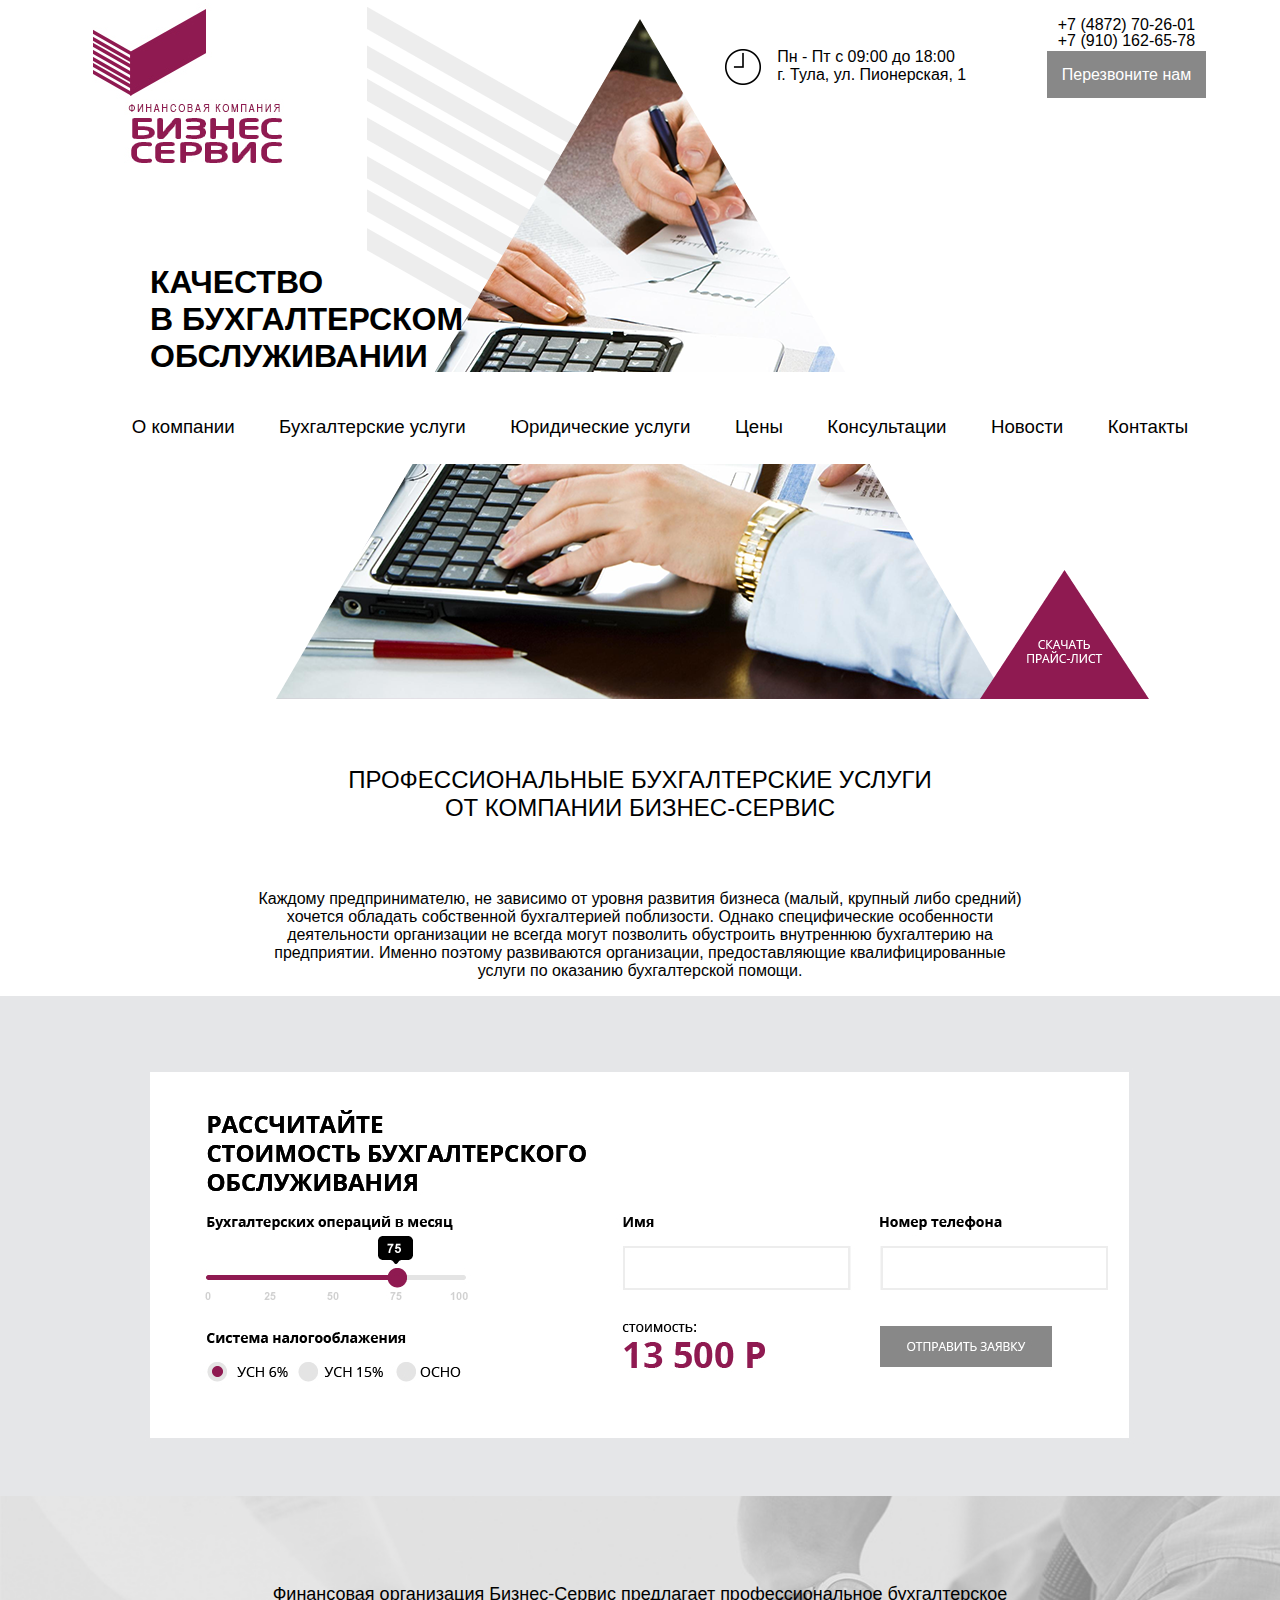
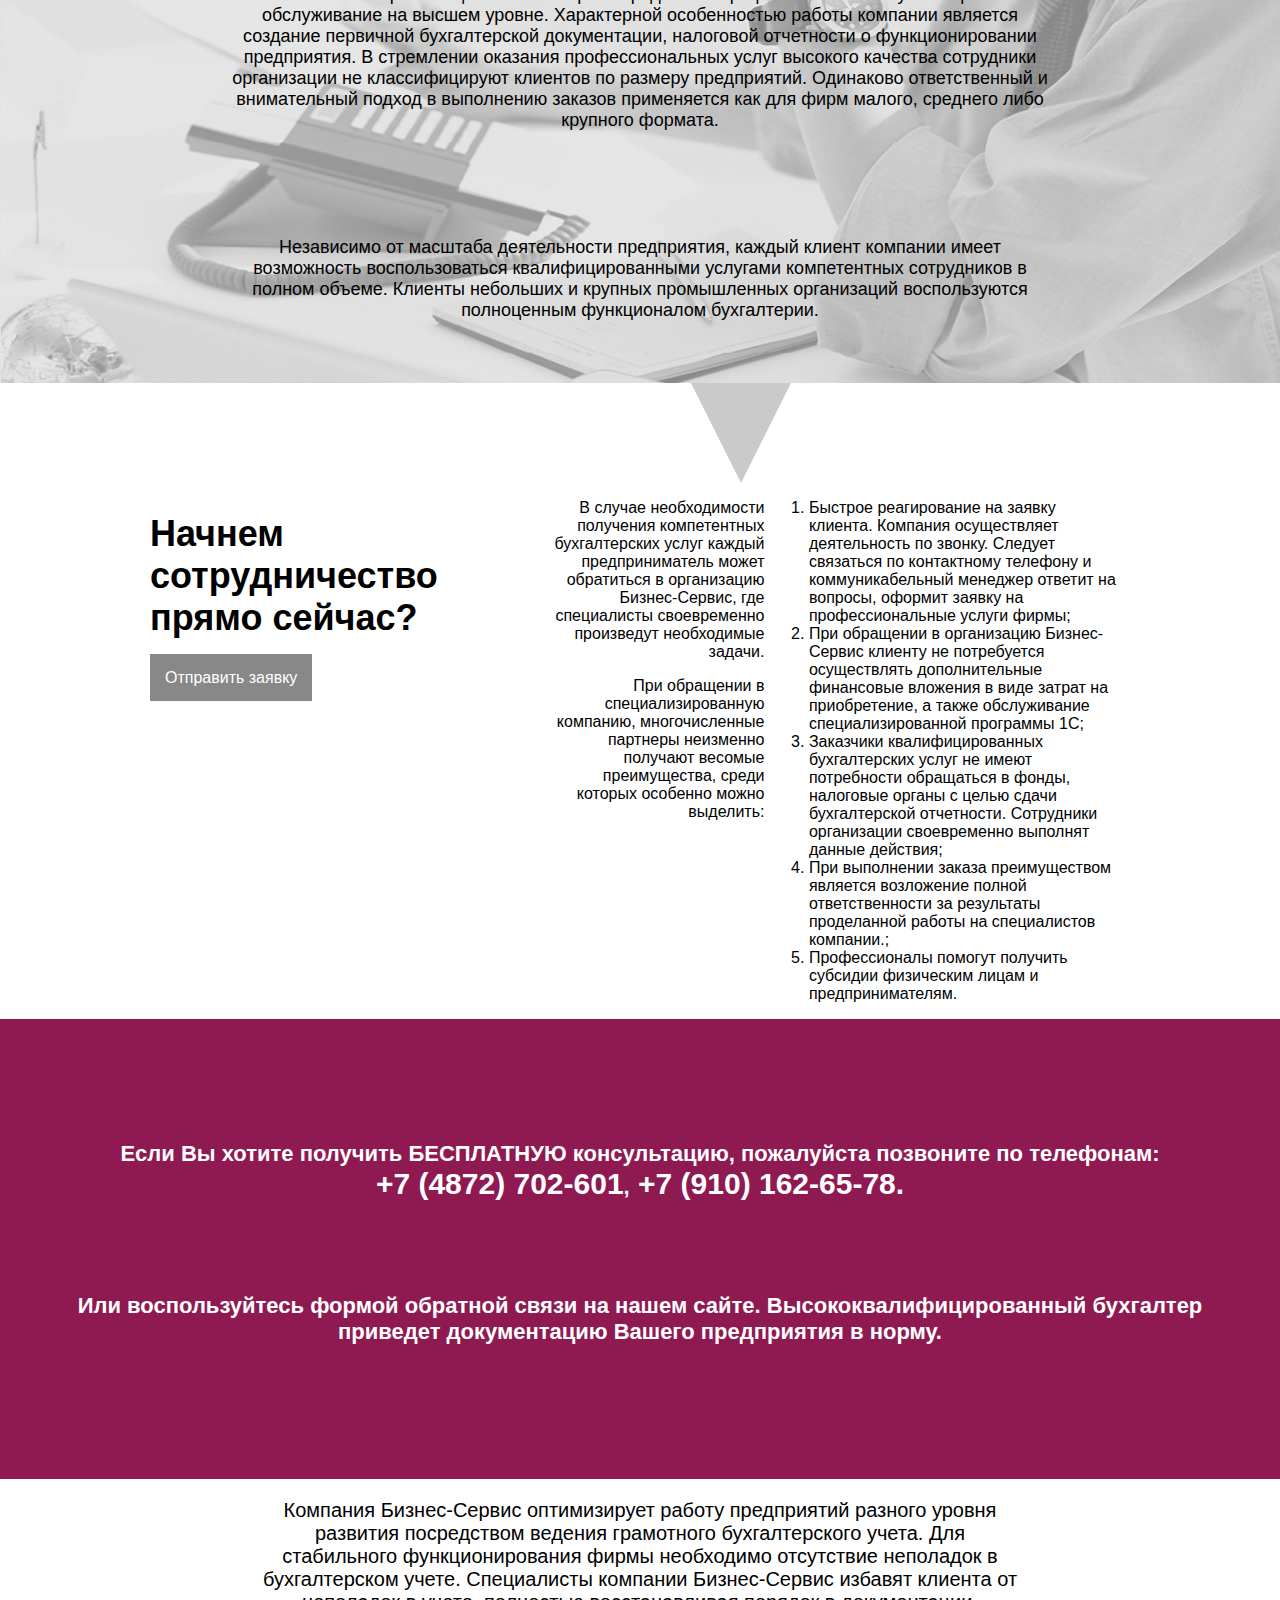
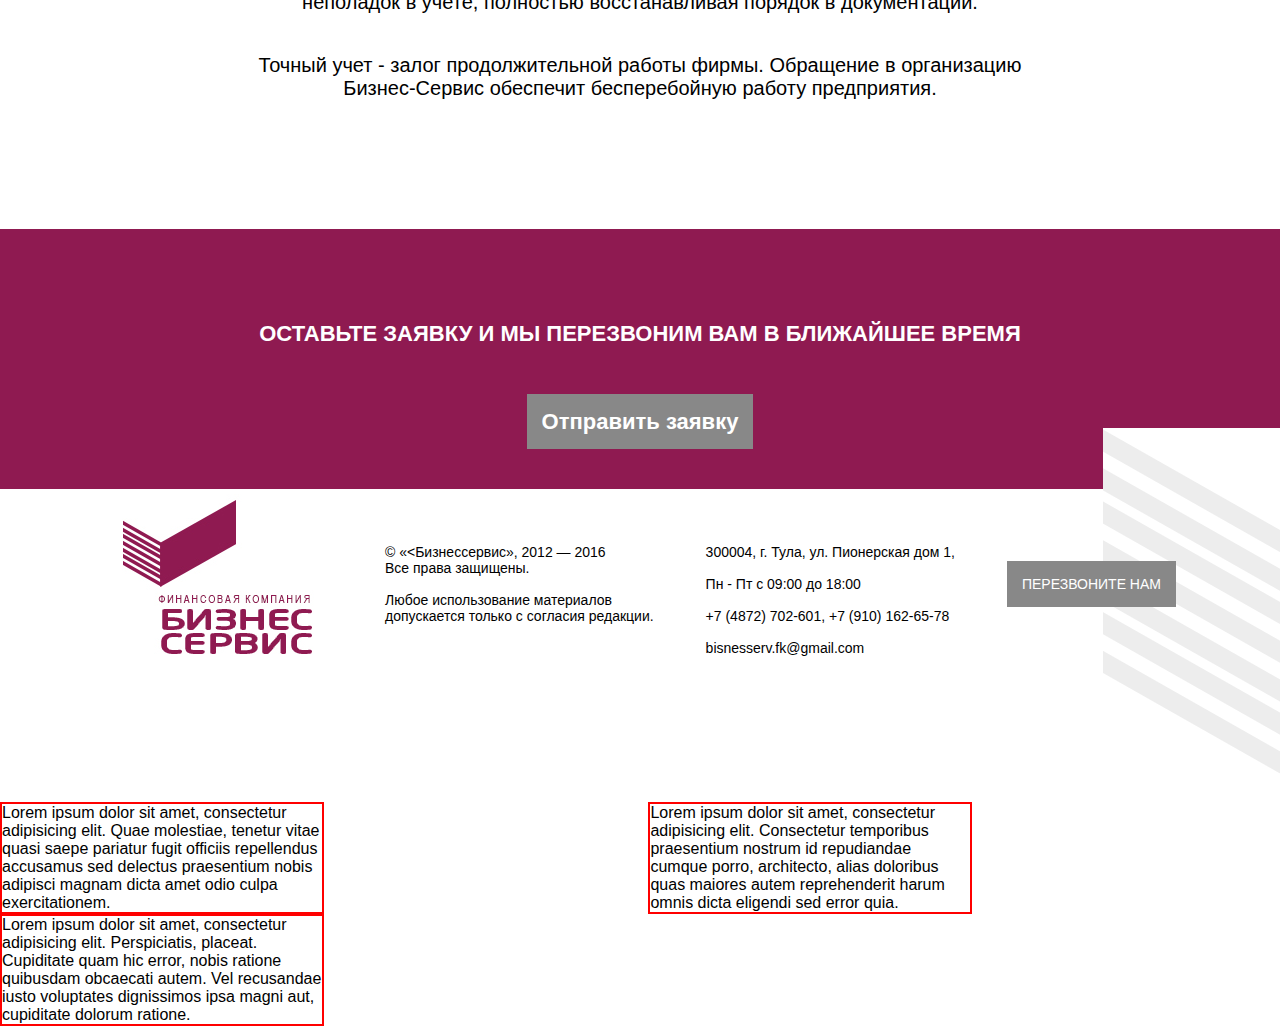
<file: index.html>
<!DOCTYPE html>
<html lang="en">
<head>
	<meta charset="UTF-8">
	<title>Бизнессервис</title>
	<link rel="stylesheet" type="text/css" href="style/styles.css">
	<script type="text/javascript" src=""></script>
</head>
<body>
	<header>
	<div>
	<!-- <div style="background:url('img/mainup.png');width:1280px;height:391px; position:relative;"></div> -->
	<div>
		<div>
			<img src="img/logo.png" id="logo">
		</div>
		<div class="contacts" align="rigth">
			<div class="adress">
				<img src="img/clock.png" style="float:left">
				<p>Пн - Пт с 09:00 до 18:00 <br>г. Тула, ул. Пионерская, 1</p>
			</div>
			<div class="phonenumbers">
			<p>+7 (4872) 70-26-01</p>
			<p style="    margin-top: -18px;">+7 (910) 162-65-78</p>
			<a href="" class="popup_btn"> Перезвоните нам</a>	
			</div>
		</div>
	<img src="img/mainup.png" style="margin-top: -200px;">
	</div>
	</div>
	</header>
<div class="logotext"><h2>КАЧЕСТВО<br> В БУХГАЛТЕРСКОМ ОБСЛУЖИВАНИИ</h2></div>
	<nav class="nav">
		<ul class="dropdown">
			<li class="dropdown-top">О компании</li>
			<li class="dropdown-top"><a href="second.html">Бухгалтерские услуги</a>
			<ul class="dropdown-inside">
				<li>Юридические</li>
				<li>Профессиональные</li>
				<li>Аудиторские</li>
			</ul></li>
			<li class="dropdown-top">Юридические услуги</li>
			<li class="dropdown-top">Цены</li>
			<li class="dropdown-top">Консультации</li>
			<li class="dropdown-top">Новости</li>
			<li class="dropdown-top">Контакты</li>
		</ul>
	</nav>
	<div style="text-align:center; font-weight::bold;">
	<img src="img/maindown.png">
	</div>
	<div class="download">
		<div><img src="img/triangle.png" alt="" id="triangle-download"></div>
	</div>

	<div class="text-main">
		<p><h1>ПРОФЕССИОНАЛЬНЫЕ БУХГАЛТЕРСКИЕ УСЛУГИ<br> ОТ КОМПАНИИ БИЗНЕС-СЕРВИС</h1></p>
		<p>Каждому предпринимателю, не зависимо от уровня развития бизнеса (малый, крупный либо средний) хочется обладать собственной бухгалтерией поблизости. Однако специфические особенности деятельности организации не всегда могут позволить обустроить внутреннюю бухгалтерию на предприятии. Именно поэтому развиваются организации, предоставляющие квалифицированные услуги по оказанию бухгалтерской помощи.</p>
	</div>
	<!-- <div id="triangle-up"> Скачать прайс-лист</div> -->
	<div>
		<form class="calculator">
			<p>Функционал сайта находится на доработке. Приносим извинения за предоставленные неудобства</p>
		</form>
	</div>

	<div class="parallax">
		<p>Финансовая организация Бизнес-Сервис предлагает профессиональное бухгалтерское обслуживание на высшем уровне. Характерной особенностью работы компании является создание первичной бухгалтерской документации, налоговой отчетности о функционировании предприятия. В стремлении оказания профессиональных услуг высокого качества сотрудники организации не классифицируют клиентов по размеру предприятий. Одинаково ответственный и внимательный подход в выполнению заказов применяется как для фирм малого, среднего либо крупного формата.</p>

<p>Независимо от масштаба деятельности предприятия, каждый клиент компании имеет возможность воспользоваться квалифицированными услугами компетентных сотрудников в полном объеме. Клиенты небольших и крупных промышленных организаций воспользуются полноценным функционалом бухгалтерии.</p>
	</div>
	<div id="triangle-down"></div>

	<div class="team">
		<div style="margin-left: 150px;width: 390px;">
			<h2>Начнем сотрудничество прямо сейчас?</h2>
			<a href="" class="popup_btn">Отправить заявку</a>
		</div>
		<div style="width: 220px;text-align: right;">
			<p>В случае необходимости получения компетентных бухгалтерских услуг каждый предприниматель может обратиться в организацию Бизнес-Сервис, где специалисты своевременно произведут необходимые задачи.</p>
 
<p>При обращении в специализированную компанию, многочисленные партнеры неизменно получают весомые преимущества, среди которых особенно можно выделить:</p>
		</div>
		<div style="width:350px;">
			<ul>
				<li>Быстрое реагирование на заявку клиента. Компания осуществляет деятельность по звонку. Следует связаться по контактному телефону и коммуникабельный менеджер ответит на вопросы, оформит заявку на профессиональные услуги фирмы;</li>
				<li>При обращении в организацию Бизнес-Сервис клиенту не потребуется осуществлять дополнительные финансовые вложения в виде затрат на приобретение, а также обслуживание специализированной программы 1С;</li>
				<li>Заказчики квалифицированных бухгалтерских услуг не имеют потребности обращаться в фонды, налоговые органы с целью сдачи бухгалтерской отчетности. Сотрудники организации своевременно выполнят данные действия;</li>
				<li>При выполнении заказа преимуществом является возложение полной ответственности за результаты проделанной работы на специалистов компании.;</li>
				<li>Профессионалы помогут получить субсидии физическим лицам и предпринимателям.</li>
			</ul>
		</div>


		<!-- <table>
			<tbody>
				<tr>
					<td>В случае необходимости получения компетентных бухгалтерских услуг каждый предприниматель может обратиться в организацию Бизнес-Сервис, где специалисты своевременно произведут необходимые задачи.
 
При обращении в специализированную компанию, многочисленные партнеры неизменно получают весомые преимущества, среди которых особенно можно выделить:
</td>
					<td>1) Быстрое реагирование на заявку клиента. Компания осуществляет деятельность по звонку. Следует связаться по контактному телефону и коммуникабельный менеджер ответит на вопросы, оформит заявку на профессиональные услуги фирмы;

2) При обращении в организацию Бизнес-Сервис клиенту не потребуется осуществлять дополнительные финансовые вложения в виде затрат на приобретение, а также обслуживание специализированной программы 1С;

3) Заказчики квалифицированных бухгалтерских услуг не имеют потребности обращаться в фонды, налоговые органы с целью сдачи бухгалтерской отчетности. Сотрудники организации своевременно выполнят данные действия;

4) При выполнении заказа преимуществом является возложение полной ответственности за результаты проделанной работы на специалистов компании.;

5) Профессионалы помогут получить субсидии физическим лицам и предпринимателям.
</td>
				</tr>
			</tbody>
		</table> -->
	</div>

	<div class="phonecall">
		<p>Если Вы хотите получить БЕСПЛАТНУЮ консультацию, пожалуйста позвоните по телефонам:<br> 
<strong>+7 (4872) 702-601</strong>,<strong> +7 (910) 162-65-78.</strong></p> 

<p>Или воспользуйтесь формой обратной связи на нашем сайте. Высококвалифицированный бухгалтер приведет документацию Вашего предприятия в норму.</p>
	</div>
	<div class="text-info">
		<p>Компания Бизнес-Сервис оптимизирует работу предприятий разного уровня развития посредством ведения грамотного бухгалтерского учета. Для стабильного функционирования фирмы необходимо отсутствие неполадок в бухгалтерском учете. Специалисты компании Бизнес-Сервис избавят клиента от неполадок в учете, полностью восстанавливая порядок в документации. </p>

<p>Точный учет - залог продолжительной работы фирмы. Обращение в организацию Бизнес-Сервис обеспечит бесперебойную работу предприятия.</p>
	</div>
<div class="phonecall-2">
		<p>ОСТАВЬТЕ ЗАЯВКУ И МЫ ПЕРЕЗВОНИМ ВАМ В БЛИЖАЙШЕЕ ВРЕМЯ</p>
		<p><a href="" class="popup_btn">Отправить заявку</a></p>
	</div>
	<footer class="footer">
		<div >
			<table>
				<tr>
					<td rowspan="2"><img src="img/logo.png"></td>
					<td style="text-align:left">© «<Бизнессервис», 2012 — 2016<br>Все права защищены.<br><br>Любое использование материалов<br> допускается только с согласия редакции.</td>
					<td style="text-align:left;padding-top: 33px;">300004, г. Тула, ул. Пионерская дом 1,<br><br> Пн - Пт с 09:00 до 18:00<br><br>+7 (4872) 702-601, +7 (910) 162-65-78<br><br>bisnesserv.fk@gmail.com</td>
					<td rowspan="2"><a href="" class="popup_btn">ПЕРЕЗВОНИТЕ НАМ</a></td>
				</tr>
				
			</table>
			<img src="img/footer.png" style="float: right;
    margin-top: -250px;
    margin-right: -120px;
    overflow: hidden;">
		</div>
	</footer>
</body>
<style>
ul.dropdown li { position: relative; }
 ul.dropdown,
 ul.dropdown-inside {
 list-style-type: none;
 }
 ul.dropdown-inside {
 position: absolute;
 left: -9999px;
 }
 ul.dropdown li.dropdown-top {
 display: inline-block;
 //float: left;
 //margin: 0 1px 0 0;
 }
 ul.dropdown li.dropdown-top a {
 //padding: 3px 10px 4px;
 display: block;
 }
 //ul.dropdown a.dropdown-top { background: #efefef; }
 //ul.dropdown a.dropdown-top:hover { padding: 2px 10px 5px; }
 ul.dropdown li.dropdown-top:hover .dropdown-inside {
 display: block;
 left: 0;
 transition: 0.3s;
 }
 ul.dropdown .dropdown-inside { background: #fff; }
 ul.dropdown .dropdown-inside a:hover { background: #efefef; }


.headertest {
 }

 .headertest div{
 	border: red 2px solid;
 	width: 25%;
 	display: inline-block;
 }
 #cont{
 	margin-left: 25%;
 }

 .adress{
 	    width: 265px;
    margin-right: 70px;
 }
</style>







<div class="headertest">
	
<div>Lorem ipsum dolor sit amet, consectetur adipisicing elit. Quae molestiae, tenetur vitae quasi saepe pariatur fugit officiis repellendus accusamus sed delectus praesentium nobis adipisci magnam dicta amet odio culpa exercitationem.</div>
<div id="cont">Lorem ipsum dolor sit amet, consectetur adipisicing elit. Consectetur temporibus praesentium nostrum id repudiandae cumque porro, architecto, alias doloribus quas maiores autem reprehenderit harum omnis dicta eligendi sed error quia.</div>
<div>Lorem ipsum dolor sit amet, consectetur adipisicing elit. Perspiciatis, placeat. Cupiditate quam hic error, nobis ratione quibusdam obcaecati autem. Vel recusandae iusto voluptates dignissimos ipsa magni aut, cupiditate dolorum ratione.</div>

</div>

</html>
</file>
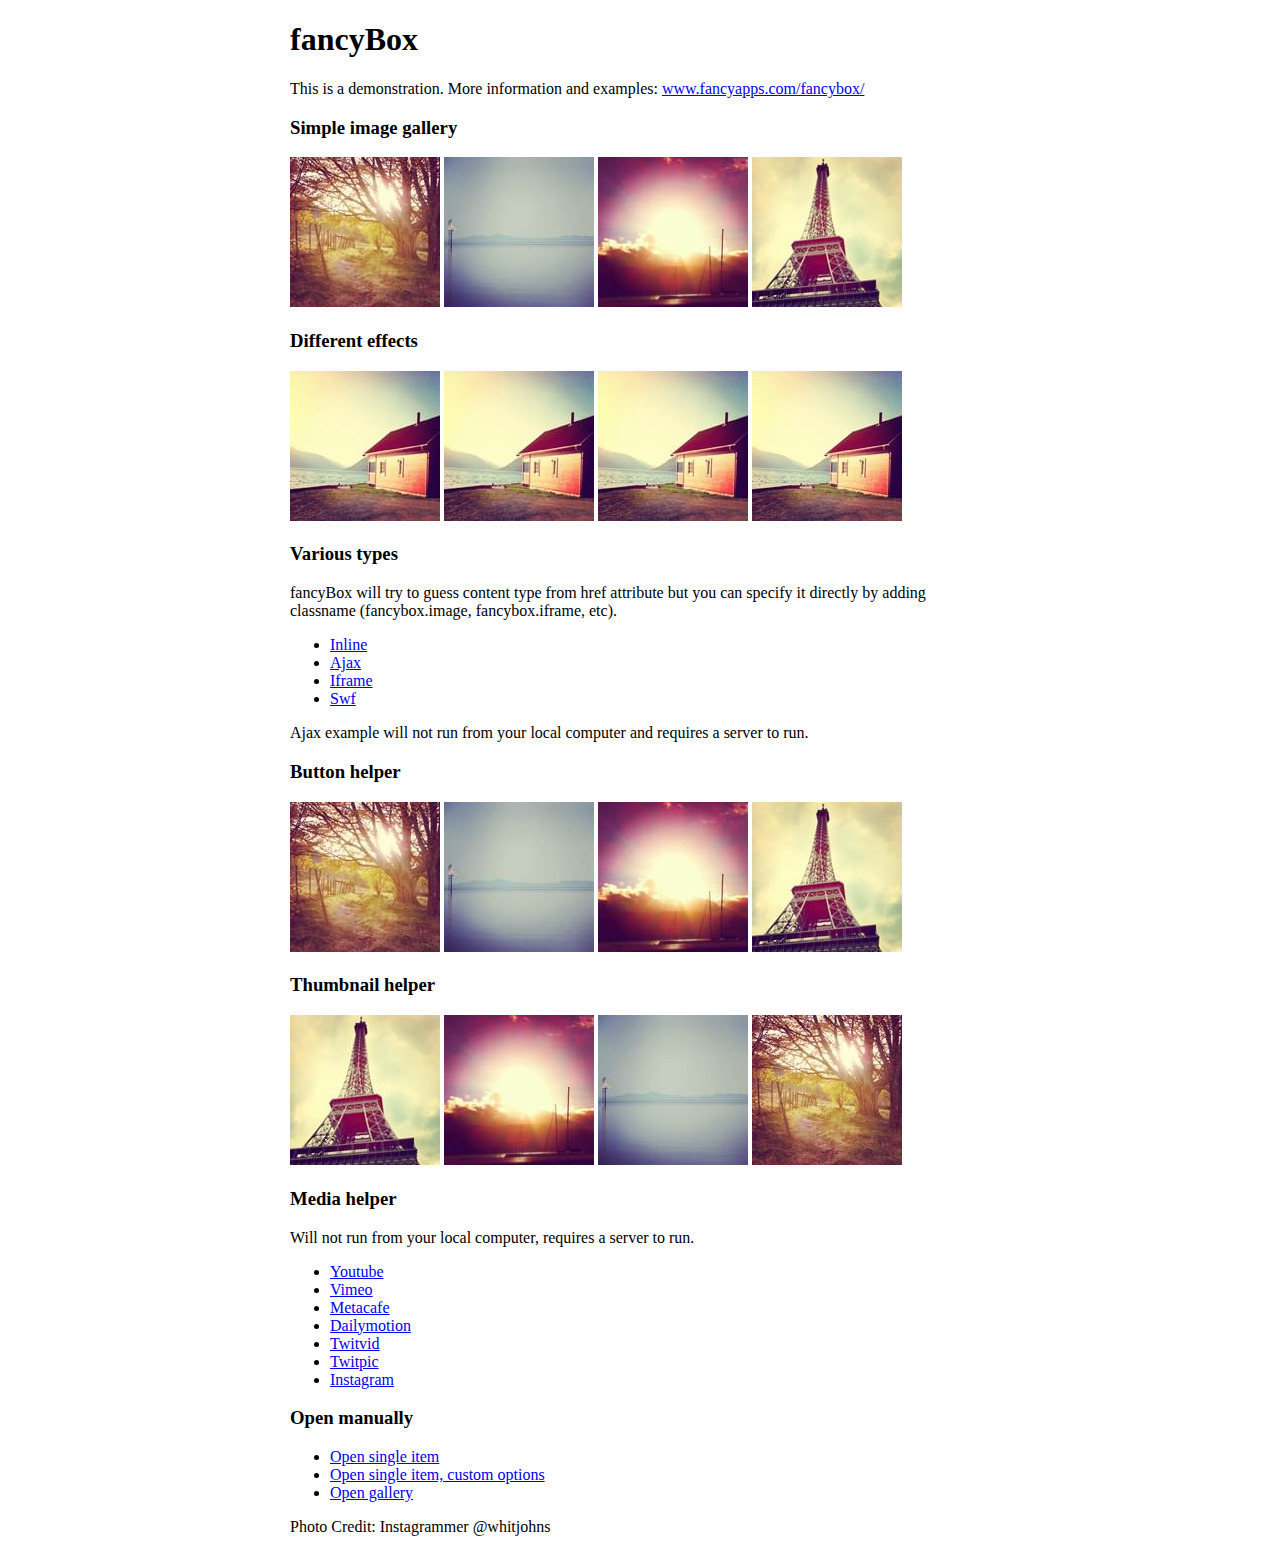
<file: js/fancyapps-fancyBox-18d1712/demo/index.html>
<!DOCTYPE html>
<html>
<head>
	<title>fancyBox - Fancy jQuery Lightbox Alternative | Demonstration</title>
	<meta http-equiv="Content-Type" content="text/html; charset=UTF-8" />

	<!-- Add jQuery library -->
	<script type="text/javascript" src="../lib/jquery-1.10.1.min.js"></script>

	<!-- Add mousewheel plugin (this is optional) -->
	<script type="text/javascript" src="../lib/jquery.mousewheel-3.0.6.pack.js"></script>

	<!-- Add fancyBox main JS and CSS files -->
	<script type="text/javascript" src="../source/jquery.fancybox.js?v=2.1.5"></script>
	<link rel="stylesheet" type="text/css" href="../source/jquery.fancybox.css?v=2.1.5" media="screen" />

	<!-- Add Button helper (this is optional) -->
	<link rel="stylesheet" type="text/css" href="../source/helpers/jquery.fancybox-buttons.css?v=1.0.5" />
	<script type="text/javascript" src="../source/helpers/jquery.fancybox-buttons.js?v=1.0.5"></script>

	<!-- Add Thumbnail helper (this is optional) -->
	<link rel="stylesheet" type="text/css" href="../source/helpers/jquery.fancybox-thumbs.css?v=1.0.7" />
	<script type="text/javascript" src="../source/helpers/jquery.fancybox-thumbs.js?v=1.0.7"></script>

	<!-- Add Media helper (this is optional) -->
	<script type="text/javascript" src="../source/helpers/jquery.fancybox-media.js?v=1.0.6"></script>

	<script type="text/javascript">
		$(document).ready(function() {
			/*
			 *  Simple image gallery. Uses default settings
			 */

			$('.fancybox').fancybox();

			/*
			 *  Different effects
			 */

			// Change title type, overlay closing speed
			$(".fancybox-effects-a").fancybox({
				helpers: {
					title : {
						type : 'outside'
					},
					overlay : {
						speedOut : 0
					}
				}
			});

			// Disable opening and closing animations, change title type
			$(".fancybox-effects-b").fancybox({
				openEffect  : 'none',
				closeEffect	: 'none',

				helpers : {
					title : {
						type : 'over'
					}
				}
			});

			// Set custom style, close if clicked, change title type and overlay color
			$(".fancybox-effects-c").fancybox({
				wrapCSS    : 'fancybox-custom',
				closeClick : true,

				openEffect : 'none',

				helpers : {
					title : {
						type : 'inside'
					},
					overlay : {
						css : {
							'background' : 'rgba(238,238,238,0.85)'
						}
					}
				}
			});

			// Remove padding, set opening and closing animations, close if clicked and disable overlay
			$(".fancybox-effects-d").fancybox({
				padding: 0,

				openEffect : 'elastic',
				openSpeed  : 150,

				closeEffect : 'elastic',
				closeSpeed  : 150,

				closeClick : true,

				helpers : {
					overlay : null
				}
			});

			/*
			 *  Button helper. Disable animations, hide close button, change title type and content
			 */

			$('.fancybox-buttons').fancybox({
				openEffect  : 'none',
				closeEffect : 'none',

				prevEffect : 'none',
				nextEffect : 'none',

				closeBtn  : false,

				helpers : {
					title : {
						type : 'inside'
					},
					buttons	: {}
				},

				afterLoad : function() {
					this.title = 'Image ' + (this.index + 1) + ' of ' + this.group.length + (this.title ? ' - ' + this.title : '');
				}
			});


			/*
			 *  Thumbnail helper. Disable animations, hide close button, arrows and slide to next gallery item if clicked
			 */

			$('.fancybox-thumbs').fancybox({
				prevEffect : 'none',
				nextEffect : 'none',

				closeBtn  : false,
				arrows    : false,
				nextClick : true,

				helpers : {
					thumbs : {
						width  : 50,
						height : 50
					}
				}
			});

			/*
			 *  Media helper. Group items, disable animations, hide arrows, enable media and button helpers.
			*/
			$('.fancybox-media')
				.attr('rel', 'media-gallery')
				.fancybox({
					openEffect : 'none',
					closeEffect : 'none',
					prevEffect : 'none',
					nextEffect : 'none',

					arrows : false,
					helpers : {
						media : {},
						buttons : {}
					}
				});

			/*
			 *  Open manually
			 */

			$("#fancybox-manual-a").click(function() {
				$.fancybox.open('1_b.jpg');
			});

			$("#fancybox-manual-b").click(function() {
				$.fancybox.open({
					href : 'iframe.html',
					type : 'iframe',
					padding : 5
				});
			});

			$("#fancybox-manual-c").click(function() {
				$.fancybox.open([
					{
						href : '1_b.jpg',
						title : 'My title'
					}, {
						href : '2_b.jpg',
						title : '2nd title'
					}, {
						href : '3_b.jpg'
					}
				], {
					helpers : {
						thumbs : {
							width: 75,
							height: 50
						}
					}
				});
			});


		});
	</script>
	<style type="text/css">
		.fancybox-custom .fancybox-skin {
			box-shadow: 0 0 50px #222;
		}

		body {
			max-width: 700px;
			margin: 0 auto;
		}
	</style>
</head>
<body>
	<h1>fancyBox</h1>

	<p>This is a demonstration. More information and examples: <a href="http://fancyapps.com/fancybox/">www.fancyapps.com/fancybox/</a></p>

	<h3>Simple image gallery</h3>
	<p>
		<a class="fancybox" href="1_b.jpg" data-fancybox-group="gallery" title="Lorem ipsum dolor sit amet"><img src="1_s.jpg" alt="" /></a>

		<a class="fancybox" href="2_b.jpg" data-fancybox-group="gallery" title="Etiam quis mi eu elit temp"><img src="2_s.jpg" alt="" /></a>

		<a class="fancybox" href="3_b.jpg" data-fancybox-group="gallery" title="Cras neque mi, semper leon"><img src="3_s.jpg" alt="" /></a>

		<a class="fancybox" href="4_b.jpg" data-fancybox-group="gallery" title="Sed vel sapien vel sem uno"><img src="4_s.jpg" alt="" /></a>
	</p>

	<h3>Different effects</h3>
	<p>
		<a class="fancybox-effects-a" href="5_b.jpg" title="Lorem ipsum dolor sit amet, consectetur adipiscing elit"><img src="5_s.jpg" alt="" /></a>

		<a class="fancybox-effects-b" href="5_b.jpg" title="Lorem ipsum dolor sit amet, consectetur adipiscing elit"><img src="5_s.jpg" alt="" /></a>

		<a class="fancybox-effects-c" href="5_b.jpg" title="Lorem ipsum dolor sit amet, consectetur adipiscing elit"><img src="5_s.jpg" alt="" /></a>

		<a class="fancybox-effects-d" href="5_b.jpg" title="Lorem ipsum dolor sit amet, consectetur adipiscing elit"><img src="5_s.jpg" alt="" /></a>
	</p>

	<h3>Various types</h3>
	<p>
		fancyBox will try to guess content type from href attribute but you can specify it directly by adding classname (fancybox.image, fancybox.iframe, etc).
	</p>
	<ul>
		<li><a class="fancybox" href="#inline1" title="Lorem ipsum dolor sit amet">Inline</a></li>
		<li><a class="fancybox fancybox.ajax" href="ajax.txt">Ajax</a></li>
		<li><a class="fancybox fancybox.iframe" href="iframe.html">Iframe</a></li>
		<li><a class="fancybox" href="http://www.adobe.com/jp/events/cs3_web_edition_tour/swfs/perform.swf">Swf</a></li>
	</ul>

	<div id="inline1" style="width:400px;display: none;">
		<h3>Etiam quis mi eu elit</h3>
		<p>
			Lorem ipsum dolor sit amet, consectetur adipiscing elit. Etiam quis mi eu elit tempor facilisis id et neque. Nulla sit amet sem sapien. Vestibulum imperdiet porta ante ac ornare. Nulla et lorem eu nibh adipiscing ultricies nec at lacus. Cras laoreet ultricies sem, at blandit mi eleifend aliquam. Nunc enim ipsum, vehicula non pretium varius, cursus ac tortor. Vivamus fringilla congue laoreet. Quisque ultrices sodales orci, quis rhoncus justo auctor in. Phasellus dui eros, bibendum eu feugiat ornare, faucibus eu mi. Nunc aliquet tempus sem, id aliquam diam varius ac. Maecenas nisl nunc, molestie vitae eleifend vel, iaculis sed magna. Aenean tempus lacus vitae orci posuere porttitor eget non felis. Donec lectus elit, aliquam nec eleifend sit amet, vestibulum sed nunc.
		</p>
	</div>

	<p>
		Ajax example will not run from your local computer and requires a server to run.
	</p>

	<h3>Button helper</h3>
	<p>
		<a class="fancybox-buttons" data-fancybox-group="button" href="1_b.jpg"><img src="1_s.jpg" alt="" /></a>

		<a class="fancybox-buttons" data-fancybox-group="button" href="2_b.jpg"><img src="2_s.jpg" alt="" /></a>

		<a class="fancybox-buttons" data-fancybox-group="button" href="3_b.jpg"><img src="3_s.jpg" alt="" /></a>

		<a class="fancybox-buttons" data-fancybox-group="button" href="4_b.jpg"><img src="4_s.jpg" alt="" /></a>
	</p>

	<h3>Thumbnail helper</h3>
	<p>
		<a class="fancybox-thumbs" data-fancybox-group="thumb" href="4_b.jpg"><img src="4_s.jpg" alt="" /></a>

		<a class="fancybox-thumbs" data-fancybox-group="thumb" href="3_b.jpg"><img src="3_s.jpg" alt="" /></a>

		<a class="fancybox-thumbs" data-fancybox-group="thumb" href="2_b.jpg"><img src="2_s.jpg" alt="" /></a>

		<a class="fancybox-thumbs" data-fancybox-group="thumb" href="1_b.jpg"><img src="1_s.jpg" alt="" /></a>
	</p>

	<h3>Media helper</h3>
	<p>
		Will not run from your local computer, requires a server to run.
	</p>

	<ul>
		<li><a class="fancybox-media" href="http://www.youtube.com/watch?v=opj24KnzrWo">Youtube</a></li>
		<li><a class="fancybox-media" href="http://vimeo.com/47480346">Vimeo</a></li>
		<li><a class="fancybox-media" href="http://www.metacafe.com/watch/7635964/">Metacafe</a></li>
		<li><a class="fancybox-media" href="http://www.dailymotion.com/video/xoeylt_electric-guest-this-head-i-hold_music">Dailymotion</a></li>
		<li><a class="fancybox-media" href="http://twitvid.com/QY7MD">Twitvid</a></li>
		<li><a class="fancybox-media" href="http://twitpic.com/7p93st">Twitpic</a></li>
		<li><a class="fancybox-media" href="http://instagr.am/p/IejkuUGxQn">Instagram</a></li>
	</ul>

	<h3>Open manually</h3>
	<ul>
		<li><a id="fancybox-manual-a" href="javascript:;">Open single item</a></li>
		<li><a id="fancybox-manual-b" href="javascript:;">Open single item, custom options</a></li>
		<li><a id="fancybox-manual-c" href="javascript:;">Open gallery</a></li>
	</ul>

	<p>
		Photo Credit: Instagrammer @whitjohns
	</p>
</body>
</html>
</file>
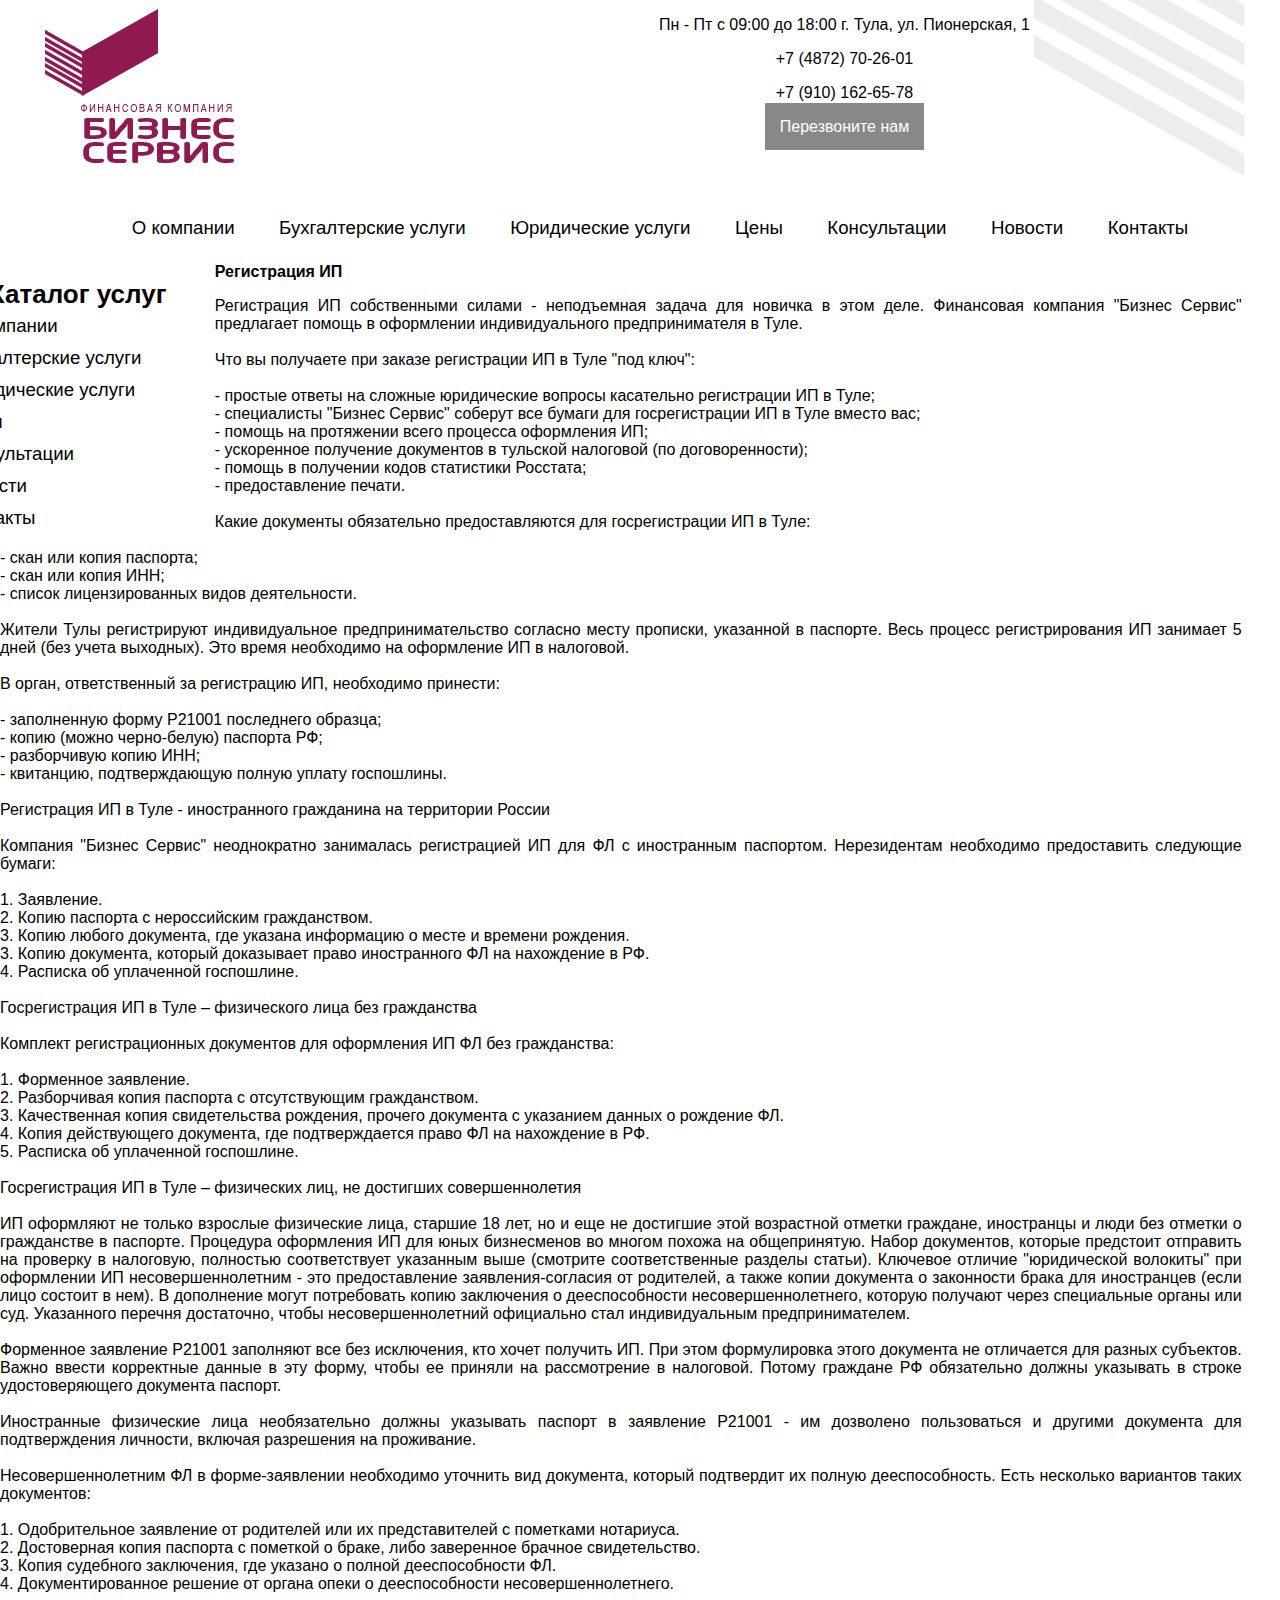
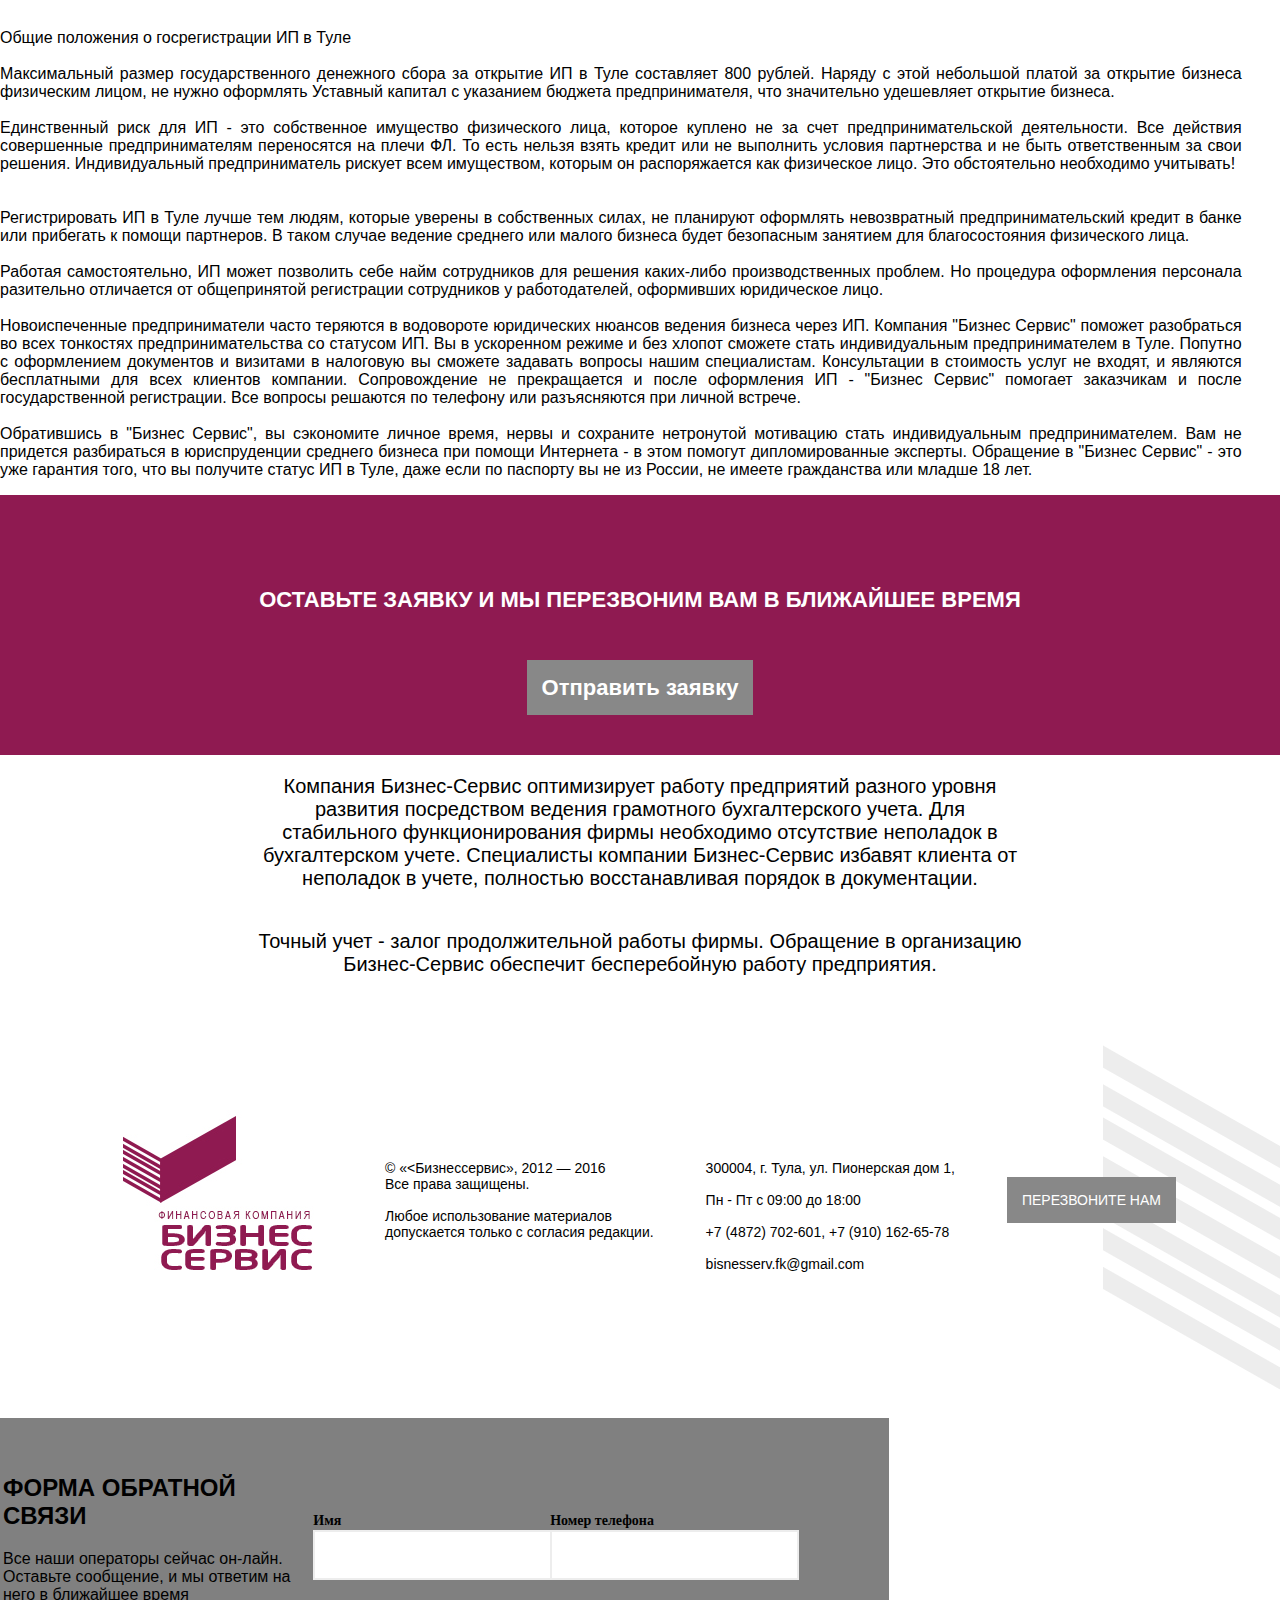
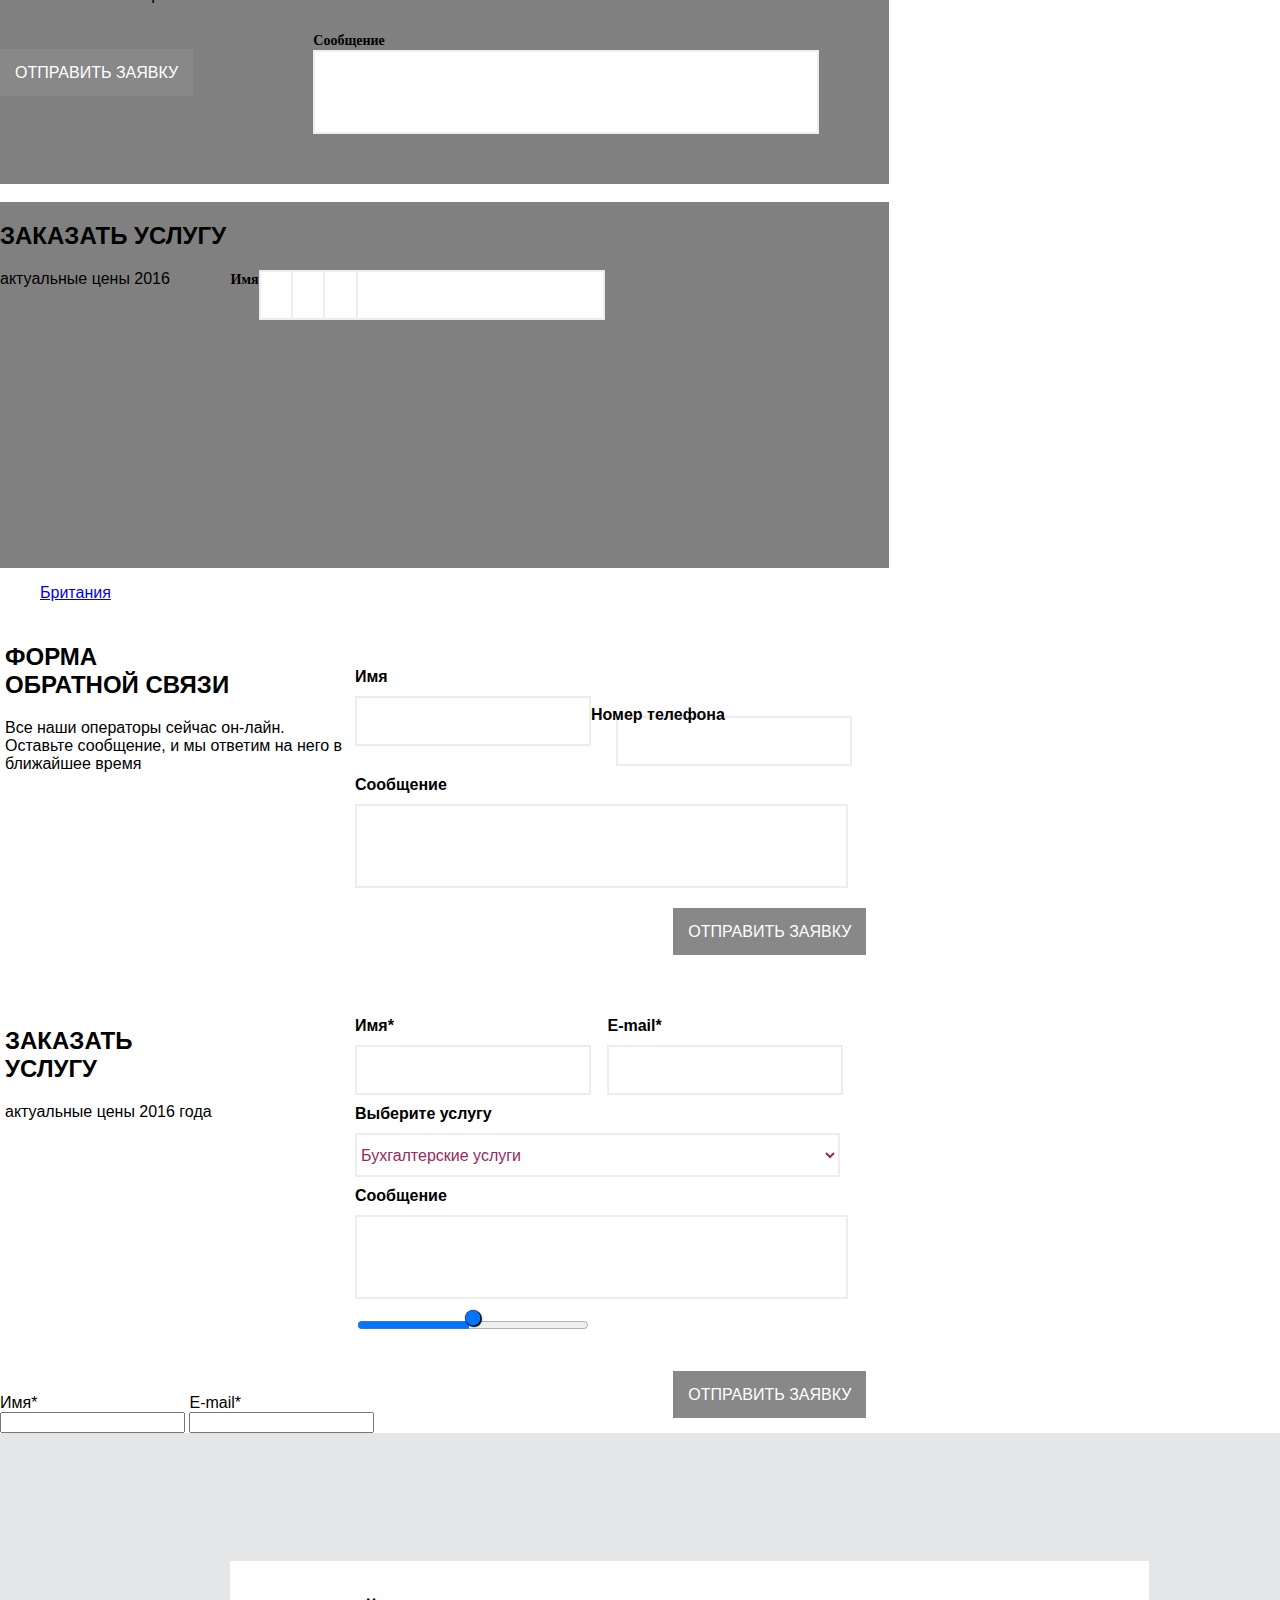
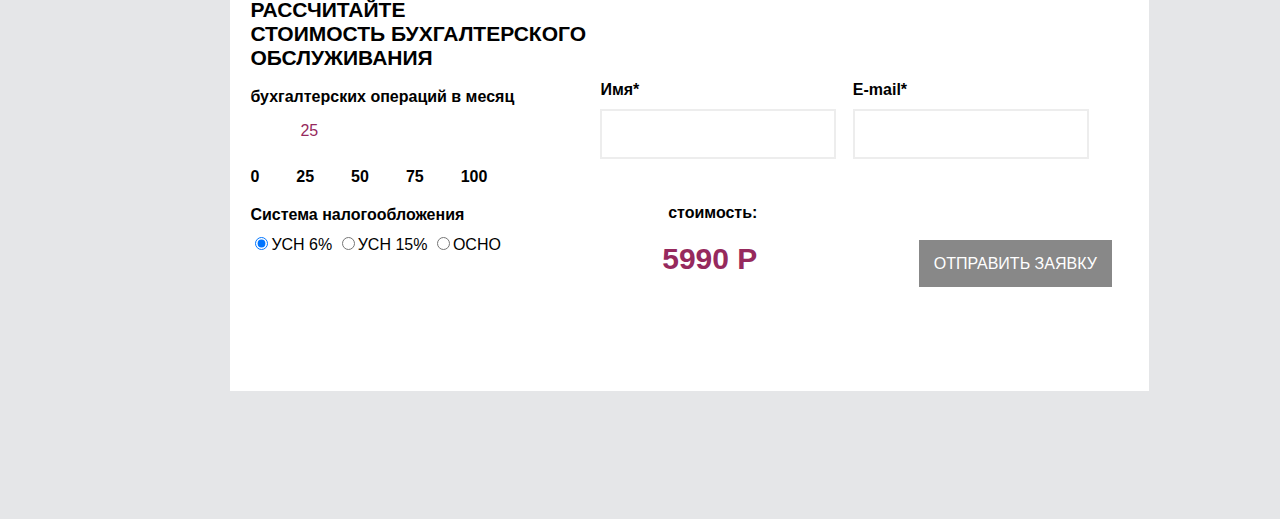
<file: second.html>
<!DOCTYPE html>
<html lang="en">
<head>
	<meta charset="UTF-8">
	<title>Бизнессервис</title>
	<link rel="stylesheet" type="text/css" href="style/styles.css">
	<link href="http://zhur-artur.ru/demo/css/jquery-ui-1.10.3.custom.min.css" rel="stylesheet" type="text/css" />

<script type="text/javascript" src="http://zhur-artur.ru/js/jquery-1.8.2.min.js"></script>
<script type="text/javascript" src="http://zhur-artur.ru/demo/js/jquery-ui-1.10.3.custom.min.js"></script>
	<script type="text/javascript" src=""></script>
</head>
<body>
	<header>
	<div>
	<!-- <div style="background:url('img/mainup.png');width:1280px;height:391px; position:relative;"></div> -->
	<div>
		
		<img src="img/logo.png" id="logo">
		<div class="contacts" align="rigth">
			<p>Пн - Пт с 09:00 до 18:00 г. Тула, ул. Пионерская, 1</p>
			<p>+7 (4872) 70-26-01</p>
			<p>+7 (910) 162-65-78</p>
			<a href="" class="popup_btn"> Перезвоните нам</a>	
		</div>
	<img src="img/footer.png" style="    margin-top: -200px;">
	</div>
<!-- <div id="triangle-up"></div> -->
	</div>
	</header>
	<nav class="nav">
		<ul class="dropdown">
			<li class="dropdown-top">О компании</li>
			<li class="dropdown-top">Бухгалтерские услуги</li>
			<li class="dropdown-top"><a href="" class="dropdown-top">Юридические услуги</a>
			<ul class="dropdown-inside">
 <li><a href="/">Лондон</a></li>
 <li><a href="/">Бирмингем</a></li>
 <li><a href="/">Лидс</a></li>
 <li><a href="/">Шеффилд</a></li>
 <li><a href="/">Манчестер</a></li>
 </ul>
			</li>
			<li class="dropdown-top">Цены</li>
			<li class="dropdown-top">Консультации</li>
			<li class="dropdown-top">Новости</li>
			<li class="dropdown-top">Контакты</li>
		</ul>
	</nav>
	
	
		<nav class="nav-2">
		<ul>
		<strong>Каталог услуг</strong>
			<li>О компании</li>
			<li>Бухгалтерские услуги</li>
			<li><a href="">Юридические услуги</a></li>
			<li>Цены</li>
			<li>Консультации</li>
			<li>Новости</li>
			<li>Контакты</li>
		</ul>
		</nav>
	
	<!-- <div id="triangle-up"> Скачать прайс-лист</div> -->
	<div class="content">
		<p><strong>Регистрация ИП</strong></p>
<p>Регистрация ИП собственными силами - неподъемная задача для новичка в этом деле. Финансовая компания "Бизнес Сервис" предлагает помощь в оформлении индивидуального предпринимателя в Туле.<br /> <br /> Что вы получаете при заказе регистрации ИП в Туле "под ключ":<br /> <br /> - простые ответы на сложные юридические вопросы касательно регистрации ИП в Туле;<br /> - специалисты "Бизнес Сервис" соберут все бумаги для госрегистрации ИП в Туле вместо вас;<br /> - помощь на протяжении всего процесса оформления ИП;<br /> - ускоренное получение документов в тульской налоговой (по договоренности);<br /> - помощь в получении кодов статистики Росстата;<br /> - предоставление печати.<br /> <br /> Какие документы обязательно предоставляются для госрегистрации ИП в Туле:<br /> <br /> - скан или копия паспорта;<br /> - скан или копия ИНН;<br /> - список лицензированных видов деятельности.<br /> <br /> Жители Тулы регистрируют индивидуальное предпринимательство согласно месту прописки, указанной в паспорте. Весь процесс регистрирования ИП занимает 5 дней (без учета выходных). Это время необходимо на оформление ИП в налоговой. <br /> <br /> В орган, ответственный за регистрацию ИП, необходимо принести:<br /> <br /> - заполненную форму Р21001 последнего образца;<br /> - копию (можно черно-белую) паспорта РФ;<br /> - разборчивую копию ИНН;<br /> - квитанцию, подтверждающую полную уплату госпошлины.<br /> <br /> Регистрация ИП в Туле - иностранного гражданина на территории России <br /> <br /> Компания "Бизнес Сервис" неоднократно занималась регистрацией ИП для ФЛ с иностранным паспортом. Нерезидентам необходимо предоставить следующие бумаги:<br /> <br /> 1. Заявление.<br /> 2. Копию паспорта с нероссийским гражданством.<br /> 3. Копию любого документа, где указана информацию о месте и времени рождения.<br /> 3. Копию документа, который доказывает право иностранного ФЛ на нахождение в РФ.<br /> 4. Расписка об уплаченной госпошлине.<br /> <br /> Госрегистрация ИП в Туле – физического лица без гражданства<br /> <br /> Комплект регистрационных документов для оформления ИП ФЛ без гражданства:<br /> <br /> 1. Форменное заявление.<br /> 2. Разборчивая копия паспорта с отсутствующим гражданством.<br /> 3. Качественная копия свидетельства рождения, прочего документа с указанием данных о рождение ФЛ.<br /> 4. Копия действующего документа, где подтверждается право ФЛ на нахождение в РФ.<br /> 5. Расписка об уплаченной госпошлине.<br /> <br /> Госрегистрация ИП в Туле – физических лиц, не достигших совершеннолетия<br /> <br /> ИП оформляют не только взрослые физические лица, старшие 18 лет, но и еще не достигшие этой возрастной отметки граждане, иностранцы и люди без отметки о гражданстве в паспорте. Процедура оформления ИП для юных бизнесменов во многом похожа на общепринятую. Набор документов, которые предстоит отправить на проверку в налоговую, полностью соответствует указанным выше (смотрите соответственные разделы статьи). Ключевое отличие "юридической волокиты" при оформлении ИП несовершеннолетним - это предоставление заявления-согласия от родителей, а также копии документа о законности брака для иностранцев (если лицо состоит в нем). В дополнение могут потребовать копию заключения о дееспособности несовершеннолетнего, которую получают через специальные органы или суд. Указанного перечня достаточно, чтобы несовершеннолетний официально стал индивидуальным предпринимателем.<br /> <br /> Форменное заявление Р21001 заполняют все без исключения, кто хочет получить ИП. При этом формулировка этого документа не отличается для разных субъектов. Важно ввести корректные данные в эту форму, чтобы ее приняли на рассмотрение в налоговой. Потому граждане РФ обязательно должны указывать в строке удостоверяющего документа паспорт.<br /> <br /> Иностранные физические лица необязательно должны указывать паспорт в заявление Р21001 - им дозволено пользоваться и другими документа для подтверждения личности, включая разрешения на проживание. <br /> <br /> Несовершеннолетним ФЛ в форме-заявлении необходимо уточнить вид документа, который подтвердит их полную дееспособность. Есть несколько вариантов таких документов:<br /> <br /> 1. Одобрительное заявление от родителей или их представителей с пометками нотариуса. <br /> 2. Достоверная копия паспорта с пометкой о браке, либо заверенное брачное свидетельство.<br /> 3. Копия судебного заключения, где указано о полной дееспособности ФЛ. <br /> 4. Документированное решение от органа опеки о дееспособности несовершеннолетнего. <br /> <br /> <br /> Общие положения о госрегистрации ИП в Туле<br /> <br /> Максимальный размер государственного денежного сбора за открытие ИП в Туле составляет 800 рублей. Наряду с этой небольшой платой за открытие бизнеса физическим лицом, не нужно оформлять Уставный капитал с указанием бюджета предпринимателя, что значительно удешевляет открытие бизнеса. <br /> <br /> Единственный риск для ИП - это собственное имущество физического лица, которое куплено не за счет предпринимательской деятельности. Все действия совершенные предпринимателям переносятся на плечи ФЛ. То есть нельзя взять кредит или не выполнить условия партнерства и не быть ответственным за свои решения. Индивидуальный предприниматель рискует всем имуществом, которым он распоряжается как физическое лицо. Это обстоятельно необходимо учитывать! <br /> <br /> <br /> Регистрировать ИП в Туле лучше тем людям, которые уверены в собственных силах, не планируют оформлять невозвратный предпринимательский кредит в банке или прибегать к помощи партнеров. В таком случае ведение среднего или малого бизнеса будет безопасным занятием для благосостояния физического лица.<br /> <br /> Работая самостоятельно, ИП может позволить себе найм сотрудников для решения каких-либо производственных проблем. Но процедура оформления персонала разительно отличается от общепринятой регистрации сотрудников у работодателей, оформивших юридическое лицо. <br /> <br /> Новоиспеченные предприниматели часто теряются в водовороте юридических нюансов ведения бизнеса через ИП. Компания "Бизнес Сервис" поможет разобраться во всех тонкостях предпринимательства со статусом ИП. Вы в ускоренном режиме и без хлопот сможете стать индивидуальным предпринимателем в Туле. Попутно с оформлением документов и визитами в налоговую вы сможете задавать вопросы нашим специалистам. Консультации в стоимость услуг не входят, и являются бесплатными для всех клиентов компании. Сопровождение не прекращается и после оформления ИП - "Бизнес Сервис" помогает заказчикам и после государственной регистрации. Все вопросы решаются по телефону или разъясняются при личной встрече. <br /> <br /> Обратившись в "Бизнес Сервис", вы сэкономите личное время, нервы и сохраните нетронутой мотивацию стать индивидуальным предпринимателем. Вам не придется разбираться в юриспруденции среднего бизнеса при помощи Интернета - в этом помогут дипломированные эксперты. Обращение в "Бизнес Сервис" - это уже гарантия того, что вы получите статус ИП в Туле, даже если по паспорту вы не из России, не имеете гражданства или младше 18 лет.</p>
	</div>

	
<div class="phonecall-2">
		<p>ОСТАВЬТЕ ЗАЯВКУ И МЫ ПЕРЕЗВОНИМ ВАМ В БЛИЖАЙШЕЕ ВРЕМЯ</p>
		<p><a href="" class="popup_btn">Отправить заявку</a></p>
	</div>
	<div class="text-info">
		<p>Компания Бизнес-Сервис оптимизирует работу предприятий разного уровня развития посредством ведения грамотного бухгалтерского учета. Для стабильного функционирования фирмы необходимо отсутствие неполадок в бухгалтерском учете. Специалисты компании Бизнес-Сервис избавят клиента от неполадок в учете, полностью восстанавливая порядок в документации. </p>

<p>Точный учет - залог продолжительной работы фирмы. Обращение в организацию Бизнес-Сервис обеспечит бесперебойную работу предприятия.</p>
	</div>
	<footer class="footer">
		<div >
			<table>
				<tr>
					<td rowspan="2"><img src="img/logo.png"></td>
					<td style="text-align:left">© «<Бизнессервис», 2012 — 2016<br>Все права защищены.<br><br>Любое использование материалов<br> допускается только с согласия редакции.</td>
					<td style="text-align:left;padding-top: 33px;">300004, г. Тула, ул. Пионерская дом 1,<br><br> Пн - Пт с 09:00 до 18:00<br><br>+7 (4872) 702-601, +7 (910) 162-65-78<br><br>bisnesserv.fk@gmail.com</td>
					<td colspan="2"><a href="" class="popup_btn">ПЕРЕЗВОНИТЕ НАМ</a></td>
				</tr>
				
			</table>
			<img src="img/footer.png" style="float: right;
    margin-top: -250px;
    margin-right: -120px;
    overflow: hidden;">
		</div>
	</footer>
<div class="popUp">
	<form>
	<div>
		<table>
		<tr>
			<td><h2>ФОРМА ОБРАТНОЙ СВЯЗИ</h2><p>Все наши операторы сейчас он-лайн. Оставьте сообщение, и мы ответим на него в ближайшее время</p></td>
			<td><label>Имя</label><br><input type="text" name="name"></td>
			<td><label>Номер телефона</label><br><input type="text" name="name"></td>
			</tr>
			<tr>
				<td></td>
				<td><label>Сообщение</label><br><input type="textarea" name="messenge"></td>
				<td></td>
			</tr>
		</table>
	</div>
	<div><div><a href="" class="popup_btn">ОТПРАВИТЬ ЗАЯВКУ</a></div></div>	
	</form>
</div>
<br>
<div class="popUp">
	<form>
	<div>
	<h2>ЗАКАЗАТЬ УСЛУГУ</h2>
	<p>актуальные цены 2016</p>
	</div>
	<div>
		<label>Имя</label><input type="text">
		<label>Имя</label><input type="text">
		<label>Имя</label><input type="text">
		<label>Имя</label><input type="text">
		<select>
			<option value="0">Бухгалтерские услуги</option>
			<option value="1">Юридические услуги</option>
			
		</select>
	</div>
	</form>
</div>
<ul class="dropdown">
 <li class="dropdown-top">
 <a class="dropdown-top" href="/">Британия</a>
 <ul class="dropdown-inside">
 <li><a href="/">Лондон</a></li>
 <li><a href="/">Бирмингем</a></li>
 <li><a href="/">Лидс</a></li>
 <li><a href="/">Шеффилд</a></li>
 <li><a href="/">Манчестер</a></li>
 </ul>
 </li>
 </ul>
<style>
ul.dropdown li { position: relative; }
 ul.dropdown,
 ul.dropdown-inside {
 list-style-type: none;
 }
 ul.dropdown-inside {
 position: absolute;
 left: -9999px;
 }
 ul.dropdown li.dropdown-top {
 display: inline-block;
 //float: left;
 //margin: 0 1px 0 0;
 }
 ul.dropdown li.dropdown-top a {
 //padding: 3px 10px 4px;
 display: block;
 }
 //ul.dropdown a.dropdown-top { background: #efefef; }
 //ul.dropdown a.dropdown-top:hover { padding: 2px 10px 5px; }
 ul.dropdown li.dropdown-top:hover .dropdown-inside {
 display: block;
 left: 0;
 }
 ul.dropdown .dropdown-inside { background: #fff; }
 ul.dropdown .dropdown-inside a:hover { background: #efefef; }
</style>


<div class="popUp1" id="phonecallform">
	<form>
	<div class="text-wrap">
		<h2>ФОРМА<br> ОБРАТНОЙ СВЯЗИ</h2>
		<p>Все наши операторы сейчас он-лайн. Оставьте сообщение, и мы ответим на него в ближайшее время</p>
		</div>
			<div class="user">
			<label>Имя</label><br><input type="text" name="name">
			<label>Номер телефона</label><br><input type="text" name="name" style="margin-left: 25px;margin-top: -18px;">
			<label>Сообщение</label><br><input type="textarea" name="messenge">
			</div>
	<div class="btn-wrap">
		<div><a href="" class="popup_btn">ОТПРАВИТЬ ЗАЯВКУ</a></div>
	</div>	
	</form>
</div>
<br>
<div class="popUp2" id="phonecallform2">
	<form>
	<div class="text-wrap">
		<h2>ЗАКАЗАТЬ<br>УСЛУГУ</h2>
		<p>актуальные цены 2016 года</p>
		</div>
			<div class="user">
			<div><label>Имя*</label><br><input type="text" name="name"></div>
			<div style="margin-left:20px;"><label>E-mail*</label><br><input type="text" name="name"></div>
			<label>Выберите услугу</label><br>
			<select>
				<option value="0">Бухгалтерские услуги</option>
				<option value="1">Юридические услуги</option>
			</select>
			<label>Сообщение</label><br><input type="textarea" name="messenge">
			<input type="range" min="0" max="100" step="1" value="50"> 
			</div>
	<div class="btn-wrap">
		<div><a href="" class="popup_btn">ОТПРАВИТЬ ЗАЯВКУ</a></div>
	</div>	
	</form>
</div>
<div class="debug">
	
<div><label>Имя*</label><br><input type="text" name="name"></div>
<div><label>E-mail*</label><br><input type="text" name="name" style=""></div>
</div>



<div class="calcwrapper">
    <div class="calc">
<form>
	<div class="text-wrap">
		<h2>РАССЧИТАЙТЕ<br>СТОИМОСТЬ БУХГАЛТЕРСКОГО<br>ОБСЛУЖИВАНИЯ</h2>
		<p style="font-weight: bold;">бухгалтерских операций в месяц</p>
			<!-- <input type="range" min="0" max="100" step="1" value="50"> -->
<div id="slider-result" style="margin-left: 50px">25</div>
			<div class="slider"  style="width: 230px;">

</div>
<center>
<div class="rangeinfo"><label for="">0</label><label for="">25</label><label for="">50</label><label for="">75</label><label for="">100</label></div>
<input id="text" type="text" style="display:none;" />
</center> 
		<div class="buhinfo">
		<label> Система налогообложения</label><br>
		<input type="radio" name="buhsys" checked="true">УСН 6%
		<input type="radio" name="buhsys">УСН 15%
		<input type="radio" name="buhsys">ОСНО
		</div>
		</div>
		<div class="user">
			<div><label>Имя*</label><br><input type="text" name="name"></div>
			<div style="margin-left:20px;"><label>E-mail*</label><br><input type="text" name="name"></div>
			</div>
	<div class="btn-wrap">
		<div><label>стоимость:</label><br><label id="price">5990 Р</label></div>
		<div><a href="" class="popup_btn">ОТПРАВИТЬ ЗАЯВКУ</a></div>
	</div>	
	</form>
</div>
</div>
	<script type="text/javascript">
var prices = [
  [5990, 7990, 9990, 11150, 12150],
  [7990, 9990, 12890, 13200, 16000],
  [8990, 11860, 16000, 22000, 35000]
];

$(document).ready(function(){
$( ".slider" ).slider({
animate: true,
range: "min",
value: 25,
min: 1,
max: 110,
step: 1,

slide: function( event, ui ) {
$( "#slider-result" ).html(ui.value);
},

change: function(event, ui) {
$('#text').attr('value', ui.value);
changer(ui.value);

}


});
});
$("[name=buhsys]").change(function(){changer(parseInt($('#slider-result').text()))});

function changer(val) {
	var temp = val;
// Если УСН 6%
if($("[name=buhsys]")[0].checked==true){
if (temp <= 25){
		temp = prices[0][0];
	}
	else if(temp > 25 && temp <= 50){
		temp = prices[0][1];
	}else if(temp > 50 && temp <= 75){
		temp = prices[0][2];
	}else if(temp > 75 && temp <= 100){
		temp = prices[0][3];
	}else if(temp > 100){
		temp = prices[0][4];
	}
}
//Если УСН 15%
else if($("[name=buhsys]")[1].checked==true){
	if (temp <= 25){
		temp = prices[1][0];
	}
	else if(temp > 25 && temp <= 50){
		temp = prices[1][1];
	}else if(temp > 50 && temp <= 75){
		temp = prices[1][2];
	}else if(temp > 75 && temp <= 100){
		temp = prices[1][3];
	}else if(temp > 100){
		temp = prices[1][4];
	}
}
// Если ОСНО
else if($("[name=buhsys]")[2].checked==true){
	if (temp <= 25){
		temp = prices[2][0];
	}
	else if(temp > 25 && temp <= 50){
		temp = prices[2][1];
	}else if(temp > 50 && temp <= 75){
		temp = prices[2][2];
	}else if(temp > 75 && temp <= 100){
		temp = prices[2][3];
	}else if(temp > 100){
		temp = prices[2][4];
	}
}


$('#price').text(temp + ' Р');
}
</script>
</div>
</body>
</html>
</file>
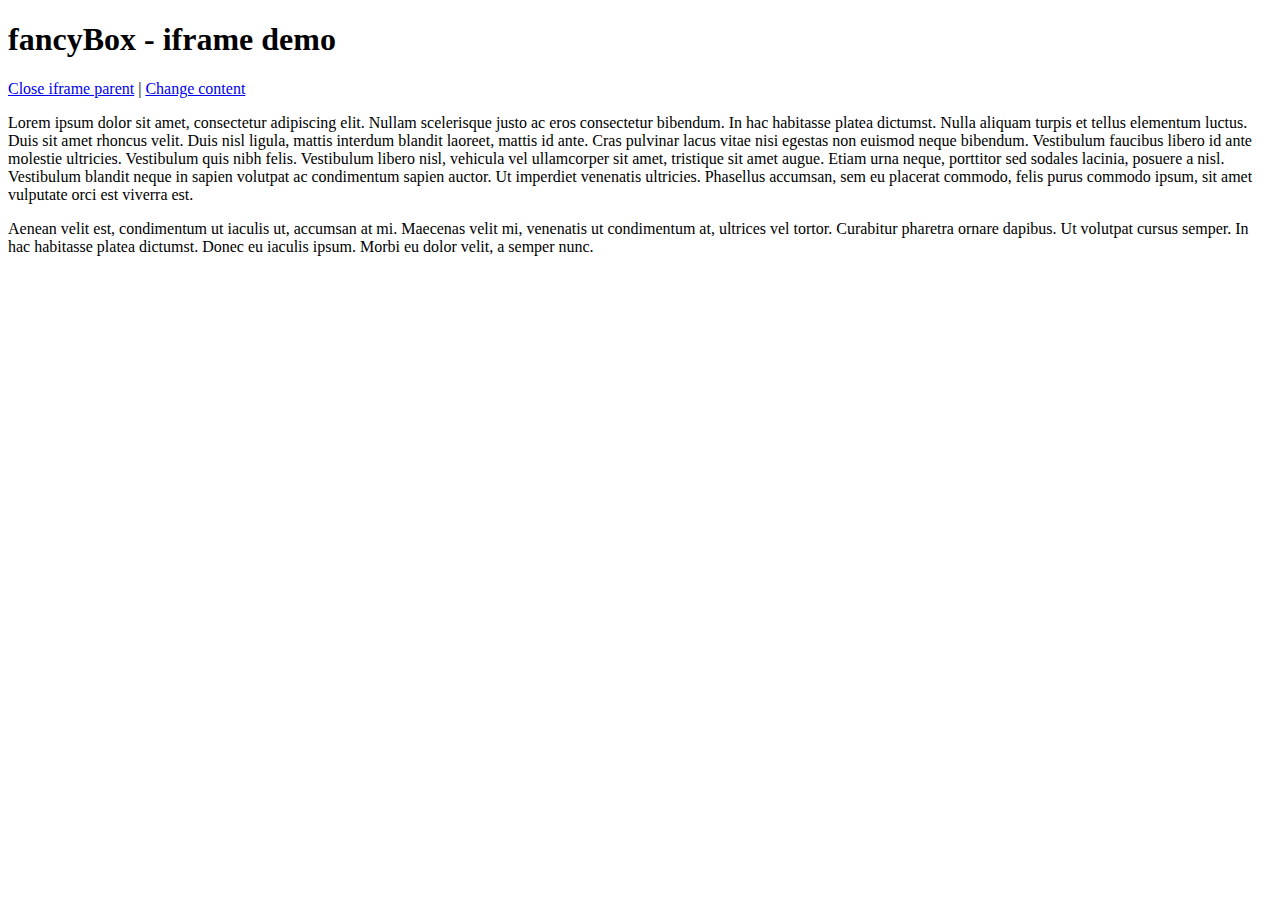
<file: js/fancyapps-fancyBox-18d1712/demo/iframe.html>
<!DOCTYPE html>
<html>
<head>
	<title>fancyBox - iframe demo</title>
	<meta http-equiv="Content-Type" content="text/html; charset=UTF-8" />
</head>
<body>
	<h1>fancyBox - iframe demo</h1>

	<p>
		<a href="javascript:parent.jQuery.fancybox.close();">Close iframe parent</a>

		|

		<a href="javascript:parent.jQuery.fancybox.open({href : '1_b.jpg', title : 'My title'});">Change content</a>
	</p>

	<p>
		Lorem ipsum dolor sit amet, consectetur adipiscing elit. Nullam scelerisque justo ac eros consectetur bibendum. In hac habitasse platea dictumst. Nulla aliquam turpis et tellus elementum luctus. Duis sit amet rhoncus velit. Duis nisl ligula, mattis interdum blandit laoreet, mattis id ante. Cras pulvinar lacus vitae nisi egestas non euismod neque bibendum. Vestibulum faucibus libero id ante molestie ultricies. Vestibulum quis nibh felis. Vestibulum libero nisl, vehicula vel ullamcorper sit amet, tristique sit amet augue. Etiam urna neque, porttitor sed sodales lacinia, posuere a nisl. Vestibulum blandit neque in sapien volutpat ac condimentum sapien auctor. Ut imperdiet venenatis ultricies. Phasellus accumsan, sem eu placerat commodo, felis purus commodo ipsum, sit amet vulputate orci est viverra est.
	</p>

	<p>
		Aenean velit est, condimentum ut iaculis ut, accumsan at mi. Maecenas velit mi, venenatis ut condimentum at, ultrices vel tortor. Curabitur pharetra ornare dapibus. Ut volutpat cursus semper. In hac habitasse platea dictumst. Donec eu iaculis ipsum. Morbi eu dolor velit, a semper nunc.
	</p>
</body>
</html>
</file>
<file: style/styles.css>
body{margin:0;font-family:Open-Sans,arial}body h1{font-size:18pt;font-weight:500}header{text-align:center}header #logo{position:relative}header div{display:inline-block}header div .contacts{margin-left:400px;position:relative;z-index:1000;vertical-align:top}header .adress{width:265px;margin-right:70px}header .adress p{text-align:left}.header-2{text-align:center;position:relative}.header-2 #logo{position:relative;padding-right:165px;margin-left:-40px}.header-2 div{display:inline-block}.header-2 div .contacts{margin-left:0;position:relative;z-index:1000;margin-top:55px}.header-2 .adress p{text-align:left}.header-2 .download{margin-right:30px}.logotext{width:350px;margin-top:-150px;font-weight:700;margin-left:150px}.logotext h2{font-size:32px}.nav ul{text-align:center}.nav ul li{font-family:Open-Sans,arial;font-size:14pt;display:inline-block;list-style:none;padding:15px 20px;height:15px;background:#fff}.nav ul li a{text-decoration:none;color:#000}.nav ul li a:hover{color:#96295d}.nav .sub{background:#fff!important}.nav .sub li{display:block;position:relative;background:0 0}.nav-2{margin-left:-4%}.nav-2 ul{width:226px;height:220px;float:left}.nav-2 ul strong{font-size:26px}.nav-2 ul li{font-family:Open-Sans,arial;font-size:14pt;display:block;list-style:none;padding:5px;overflow:hidden;margin-left:-39px;width:220px}.nav-2 ul li:hover{overflow:visible}.nav-2 ul li a{text-decoration:none;color:#000}.nav-2 ul li a:hover{color:#96295d}.nav-2 ul li:after{padding-left:10px}.topmenusecond>li{background:url(../img/vert_css_menu_0.png) no-repeat}.topmenusecondsecond li:after{content:url(../img/menu_arrow2.png);width:15px;height:15px}.topmenusecondsecond li:hover:after{content:url(../img/menu_arrow.png);width:15px;height:15px;transform:rotate(180deg)}.second_second_sub{height:auto}.second_second_sub li:after{content:" "!important}.second_second_sub li{height:40px!important}.lvl1{width:255px;min-height:178px;border-radius:5px;padding:5px;color:#3C3C3C;background:#fff;font-size:14px;text-align:center;display:inline-block;text-decoration:none;vertical-align:top}.lvl1 img{border-radius:5px;border-bottom:solid 3px #96295d}.lvl1:hover{text-decoration:underline}.text-main{text-align:center}.text-main p{display:inline-block;width:60%}.download{text-align:right;margin-top:-106px}.download div{display:inline-block;margin-right:15.6%}.calculator{text-align:center;background:url(../img/calc.jpg);background-size:cover;height:500px}.calculator p{font-size:32px;padding:225px;background:#000;color:#fff;display:none}.calculator:hover p{display:block}.parallax{background:url(../img/man.jpg) 50% 50% #fff;background-size:cover;width:100%;height:487px;z-index:4;font-family:Open-Sans,arial;text-align:center}.parallax p{width:65%;font-size:18px;padding-top:70px;display:inline-block}#triangle-down{width:0;height:0;border-left:50px solid transparent;border-right:50px solid transparent;border-top:100px solid #cacaca;margin-left:54%}.phonecall{height:400px;background-color:#8f1a51;color:#fff;font-size:22px;font-family:Open-Sans,arial;padding:30px}.phonecall p{text-align:center;padding-top:70px;font-weight:700}.phonecall p strong{font-size:30px}.phonecall-2{height:200px;background-color:#8f1a51;color:#fff;font-size:22px;font-family:Open-Sans,arial;padding:30px}.phonecall-2 p{margin-left:0!important;text-align:center!important;padding-top:40px;font-weight:700}.text-info{text-align:center;font-size:20px;height:350px}.text-info p{width:60%;display:inline-block}.popup_btn{background:#888;padding:15px;text-decoration:none;color:#fff;border:none}.popup_btn button{border:none;background:#888;color:#fff}.team div{display:inline-block;width:33%;vertical-align:top}.team div h2{font-size:36px;font-weight:700}.team div ul li{list-style-type:decimal}.footer{text-align:center}.footer div{display:inline-block}.footer table td{padding:0 25px;font-size:14px}#triangle-up{width:0;height:0;border-left:50px solid transparent;border-right:50px solid transparent;border-bottom:100px solid red}#triangle-download{margin-top:-39px;margin-right:-72px}.popUp{width:889px;height:366px;background:grey}.popUp form div{display:inline-block}.popUp form div table tr td:first-child{width:35%;padding-top:34px}.popUp form div input{border-style:solid;border-width:2px;border-color:#ededed;background-color:#fff;position:absolute;width:228px;height:44px;z-index:10;padding-left:15px}.popUp form div label{font-size:14px;font-family:OpenSans;color:#000;font-weight:700;line-height:1.2;text-align:left;z-index:8}.popUp form div input[name=messenge]{border-style:solid;border-width:2px;border-color:#ededed;background-color:#fff;position:absolute;width:485px;height:78px;z-index:9}.popUp1{background-color:#fff;width:889px;height:366px;z-index:4}.popUp1 form{padding:5px}.popUp1 form label{font-weight:700;padding-bottom:10px;padding-top:10px}.popUp1 div{width:350px;display:inline-block}.popUp1 div label{display:inline-block}.popUp1 .text-wrap{float:left}.popUp1 .user{width:500px;margin-top:35px}.popUp1 .user div{display:inline-block;width:228px}.popUp1 .user input[name=messenge]{border-style:solid;border-width:2px;border-color:#ededed;background-color:#fff;width:485px;height:78px;z-index:9}.popUp1 .user input{border-style:solid;border-width:2px;border-color:#ededed;background-color:#fff;width:228px;height:44px;z-index:10;display:inline-block;float:left}.popUp1 .btn-wrap{text-align:right;width:98%;margin-top:35px}.popUp2{background-color:#fff;width:889px;height:392px;z-index:4}.popUp2 form{padding:5px}.popUp2 form label{font-weight:700;padding-bottom:10px;padding-top:10px}.popUp2 div{width:350px;display:inline-block}.popUp2 div label{display:inline-block}.popUp2 .text-wrap{float:left}.popUp2 .user{width:500px}.popUp2 .user div{display:inline-block;width:228px}.popUp2 .user input[name=messenge]{border-style:solid;border-width:2px;border-color:#ededed;background-color:#fff;width:485px;height:78px;z-index:9}.popUp2 .user input{border-style:solid;border-width:2px;border-color:#ededed;background-color:#fff;width:228px;height:44px;z-index:10;display:inline-block;float:left}.popUp2 .user select{border-style:solid;border-width:2px;border-color:#ededed;background-color:#fff;width:485px;height:44px;z-index:21;color:#96295d;font-size:16px}.popUp2 .user select option{color:#000}.popUp2 .btn-wrap{text-align:right;width:98%;margin-top:35px}.popUp2 input[type=range]::-webkit-slider-thumb{-webkit-appearance:none;height:36px;width:16px;border-radius:70px;background:#fff;cursor:pointer;margin-top:-14px;box-shadow:1px 1px 1px #000,0 0 1px #0d0d0d}.calcwrapper{background:#e5e6e8;padding:10% 18%}.calcwrapper .calc{background-color:#fff;width:889px;height:400px;z-index:4;padding:15px}.calcwrapper .calc form{padding:5px}.calcwrapper .calc form label{font-weight:700;padding-bottom:10px;padding-top:10px}.calcwrapper .calc div{width:350px;display:inline-block}.calcwrapper .calc div label{display:inline-block}.calcwrapper .calc .text-wrap{float:left}.calcwrapper .calc .text-wrap h2{font-size:21px}.calcwrapper .calc .text-wrap input[type=radio]{color:#96295d;background:#96295d}.calcwrapper .calc .user{width:500px;margin-top:90px}.calcwrapper .calc .user div{display:inline-block;width:228px}.calcwrapper .calc .user input[name=messenge]{border-style:solid;border-width:2px;border-color:#ededed;background-color:#fff;width:485px;height:78px;z-index:9}.calcwrapper .calc .user input{border-style:solid;border-width:2px;border-color:#ededed;background-color:#fff;width:228px;height:44px;z-index:10;display:inline-block;float:left}.calcwrapper .calc .user select{border-style:solid;border-width:2px;border-color:#ededed;background-color:#fff;width:485px;height:44px;z-index:21;color:#96295d}.calcwrapper .calc .user select option{color:#000}.calcwrapper .calc .btn-wrap{text-align:right;width:98%;margin-top:-60px}.calcwrapper .calc input[type=range]::-webkit-slider-thumb{-webkit-appearance:none;border:1px solid #96295d;height:36px;width:16px;border-radius:70px;background:#96295d;cursor:pointer;color:#96295d;margin-top:-14px;box-shadow:1px 1px 1px #000,0 0 1px #0d0d0d}.calcwrapper .calc input[type=range]::-webkit-slider-runnable-track{background:#96295d}.calcwrapper .calc #slider-result{color:#96295d}.calcwrapper .calc #price{font-size:30px;color:#96295d}.calcwrapper .calc .rangeinfo{text-align:left}.calcwrapper .calc .rangeinfo label{padding-left:37px}.calcwrapper .calc .rangeinfo label:first-child{padding-left:0}.calcwrapper .calc .buhinfo{position:relative}.breadcrumb{padding:20px 0 0}.breadcrumb li{display:inline-block;list-style:none}.breadcrumb li a{color:#000}.wrap{width:76%;margin-left:14%}.content{font-family:Open-Sans,arial;font-size:12pt}.content p{width:97%;text-align:justify}.wrapgenerator{text-align:center}.question{width:540px;height:248px;background:#000;float:left;margin-left:-20%;margin-right:60px}.question div{padding:5px 5px 5px 37%}.question div h2{color:#fff;font-weight:700;font-size:30px;text-transform:uppercase}.question div .popup_btn{color:#96295d;background:#fff;padding-left:15px;padding-right:27px}.vida div{width:274px;height:450px;display:inline-block;background-repeat:no-repeat!important;background-size:cover!important;padding:30px 30px 0;background:rgba(150,41,93,.3);vertical-align:top}.jxo-step .form-group .form-group-title,.jxo-step-form .form-group .form-group-title{color:#96295d}.jxo-step .form-group input[type=text],.jxo-step-form .form-group input[type=text]{height:34px;padding:0 10px;background-color:#FFF;border:1px solid #DCDCDC;border-radius:2px;color:#000;font-family:Arial;font-size:13px;font-weight:400;width:300px;margin:5px 0}.jxo-step .form-group #email,.jxo-step-form .form-group #email{margin-left:29px}.jxo-step .form-group #phone,.jxo-step-form .form-group #phone{margin-left:8px}.jxo-step .form-group-title,.jxo-step-form .form-group-title{color:#96295d}.debug div{display:inline-block}.fancybox-inner{overflow:visible!important}.cons-title{font-family:Arial;font-size:14px;font-weight:400;color:#000;padding:25px 15px 10px;border-radius:12px 12px 0 0;background-color:#e8e8ea}.cons-author{color:#96295d}.cons-item{width:780px;background-color:#FFF;border:1px solid #DCDCDC;border-radius:12px;margin:10px 0;margin-bottom:20%!important}.cons-inner{padding:17px 15px 10px}.pricetable table{border-spacing:0;width:998px}.pricetable table th{background:#d0d0d0;height:60px}.pricetable table tr{min-height:45px}.pricetable table td{border:1px solid #d0d0d0;padding:15px;font-size:12pt}.pricetable table .price{width:35%}.sections2{font-size:18px;list-style:none;margin-left:-5%}.sections2 li{padding:14px 20px}.sections2 li:nth-child(odd){background:#eee}.sections2 li a{color:#004185;font-weight:400}
</file>
